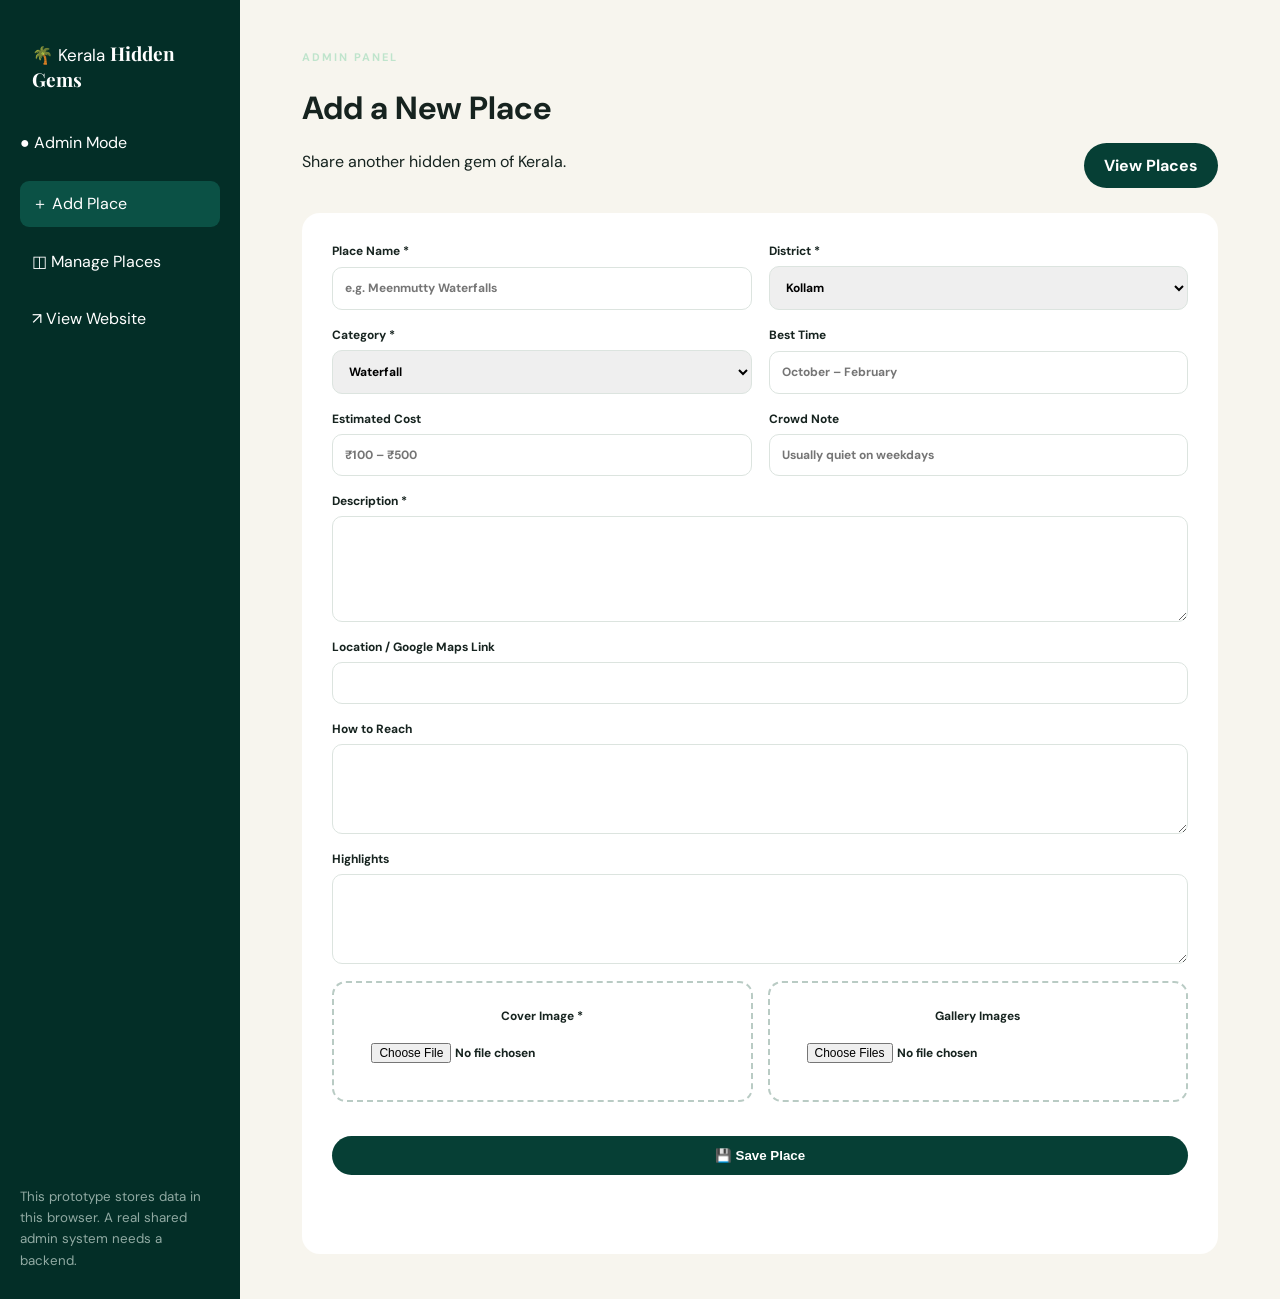
<file: add-place.html>
<!doctype html><html><head><meta charset="utf-8"><meta name="viewport" content="width=device-width,initial-scale=1"><title>Admin · Kerala Hidden Gems</title><link rel="stylesheet" href="styles.css"></head><body class="adminpage">
<aside><a class="brand" href="index.html">🌴 Kerala <b>Hidden Gems</b></a><p>● Admin Mode</p><a class="selected" href="add-place.html">＋ Add Place</a><a href="places.html">◫ Manage Places</a><a href="index.html">↗ View Website</a><small>This prototype stores data in this browser. A real shared admin system needs a backend.</small></aside>
<main class="adminmain"><div class="title"><div><small>ADMIN PANEL</small><h1>Add a New Place</h1><p>Share another hidden gem of Kerala.</p></div><a class="btn" href="places.html">View Places</a></div>
<form id="form"><label>Place Name *<input name="name" required placeholder="e.g. Meenmutty Waterfalls"></label><label>District *<select name="district" id="district" required></select></label><label>Category *<select name="category" id="category" required></select></label><label>Best Time<input name="time" placeholder="October – February"></label><label>Estimated Cost<input name="cost" placeholder="₹100 – ₹500"></label><label>Crowd Note<input name="crowd" placeholder="Usually quiet on weekdays"></label>
<label>Description *<textarea name="description" required rows="5"></textarea></label><label>Location / Google Maps Link<input name="maps"></label><label>How to Reach<textarea name="reach" rows="4"></textarea></label><label>Highlights<textarea name="highlights" rows="4"></textarea></label>
<div class="upload"><label>Cover Image *<input id="cover" type="file" accept="image/*" required></label><label>Gallery Images<input id="gallery" type="file" accept="image/*" multiple></label></div><div id="preview"></div><button class="save">💾 Save Place</button><p id="msg"></p></form></main><script src="app.js"></script></body></html>
</file>
<file: styles.css>
@import url('https://fonts.googleapis.com/css2?family=DM+Sans:wght@400;600;700&family=Playfair+Display:ital,wght@600;700&display=swap');
:root{--g:#063f35;--g2:#0c6657;--cream:#f7f5ee;--ink:#16231f;--muted:#71807b;--line:#dce4df}*{box-sizing:border-box}body{margin:0;background:var(--cream);color:var(--ink);font-family:'DM Sans',sans-serif}a{text-decoration:none;color:inherit}header{height:78px;padding:0 6%;display:flex;align-items:center;justify-content:space-between;position:absolute;z-index:5;left:0;right:0;color:white}header.solid{position:relative;background:var(--g)}.brand{font-size:17px}.brand b{font-family:'Playfair Display';font-size:19px}nav{display:flex;gap:30px;font-size:14px}nav a{opacity:.75}nav .active,nav a:hover{opacity:1}.admin{border:1px solid #b9d3ca;padding:9px 14px;border-radius:99px;font-size:13px}.hero{min-height:680px;background:linear-gradient(90deg,#032b25e8,#032b2560),url('https://images.unsplash.com/photo-1602216056096-3b40cc0c9944?auto=format&fit=crop&w=1800&q=85') center/cover;display:flex;align-items:center;color:white}.hero>div{width:min(1100px,88%);margin:auto;padding-top:50px}.hero small,.section>small,.pagehero small,.title small{letter-spacing:2px;font-weight:bold;color:#bfe4cc;font-size:11px}.hero h1{font:700 clamp(50px,7vw,82px)/.98 'Playfair Display';margin:18px 0}.hero i,.about i{color:#b9e4c5}.hero p{max-width:600px;line-height:1.7;color:#e4eeea}.hero form{background:white;padding:7px;border-radius:999px;display:flex;max-width:850px;margin-top:28px}.hero input,.hero select{border:0;padding:12px;outline:0;flex:1;min-width:0}.hero button,.save,.btn{background:var(--g);color:#fff;border:0;border-radius:999px;padding:12px 20px;font-weight:bold;cursor:pointer}.section{width:min(1160px,90%);margin:auto;padding:70px 0}.title{display:flex;justify-content:space-between;align-items:end;margin-bottom:25px}.title h2,.section h2{font:700 38px 'Playfair Display';margin:7px 0}.cats{display:grid;grid-template-columns:repeat(6,1fr);gap:14px}.cat,.card{background:white;border-radius:18px;overflow:hidden;box-shadow:0 8px 30px #08251f12;transition:.2s}.cat:hover,.card:hover{transform:translateY(-5px)}.cat img{width:100%;height:110px;object-fit:cover}.cat div{padding:14px;font-weight:bold}.grid{display:grid;grid-template-columns:repeat(3,1fr);gap:20px}.card img{width:100%;height:220px;object-fit:cover}.card div{padding:18px}.tag{background:#dcefe5;color:var(--g);padding:5px 8px;border-radius:99px;font-size:10px;font-weight:bold}.card h3{font:700 24px 'Playfair Display';margin:11px 0 5px}.card p{color:var(--muted);font-size:13px;line-height:1.5}.card button{background:var(--g);color:white;border:0;border-radius:9px;padding:9px 12px;font-weight:bold}.about{background:var(--g);color:white;padding:75px 10%;display:grid;grid-template-columns:1fr 1fr;gap:50px}.about h2{font:700 50px 'Playfair Display';margin:0}.about p{line-height:1.8;color:#d9e9e4}footer{background:#022c25;color:#dceae5;padding:30px 6%}.pagehero{padding:70px 7%;min-height:320px;background:linear-gradient(90deg,#032b25e8,#063f3590),url('https://images.unsplash.com/photo-1548013146-72479768bada?auto=format&fit=crop&w=1800&q=85') center/cover;color:white;display:flex;flex-direction:column;justify-content:end}.pagehero h1{font:700 60px 'Playfair Display';margin:8px 0}.filters{display:grid;grid-template-columns:2fr 1fr 1fr auto;gap:10px;background:#fff;padding:13px;border-radius:17px}.filters input,.filters select{padding:12px;border:1px solid var(--line);border-radius:10px;font:inherit}.filters button{border:1px solid var(--line);background:white;border-radius:10px}.detailhero{min-height:520px;background-size:cover;background-position:center;display:flex;align-items:end;color:white;position:relative}.detailhero:after{content:'';position:absolute;inset:0;background:linear-gradient(transparent,#01251fd9)}.detailtitle{position:relative;z-index:1;padding:55px 7%}.detailtitle h1{font:700 65px 'Playfair Display';margin:12px 0}.detailbody{width:min(1050px,88%);margin:auto;padding:55px 0;display:grid;grid-template-columns:1.6fr .8fr;gap:45px}.detailbody p{line-height:1.8;color:#5d6b67}.info{background:white;border-radius:18px;padding:22px;height:max-content}.info p{border-bottom:1px solid var(--line);padding:10px}.adminpage{display:grid;grid-template-columns:240px 1fr;min-height:100vh}.adminpage aside{background:#032e27;color:white;padding:28px 20px;display:flex;flex-direction:column;gap:12px}.adminpage aside a{padding:12px;border-radius:9px}.adminpage aside .selected,.adminpage aside a:hover{background:#0b5145}.adminpage aside small{margin-top:auto;color:#91aaa3;line-height:1.6}.adminmain{padding:45px 6%}.adminmain form{max-width:950px;background:white;padding:30px;border-radius:18px;display:grid;grid-template-columns:1fr 1fr;gap:17px}.adminmain label{font-size:12px;font-weight:bold;display:grid;gap:7px}.adminmain input,.adminmain select,.adminmain textarea{font:inherit;padding:12px;border:1px solid var(--line);border-radius:10px}.adminmain label:nth-of-type(n+7){grid-column:1/-1}.upload{grid-column:1/-1;display:grid;grid-template-columns:1fr 1fr;gap:15px}.upload label{border:2px dashed #b9cbc4;padding:25px;text-align:center;border-radius:14px}.upload input{border:0}.save{grid-column:1/-1}.adminmain #msg{grid-column:1/-1;color:var(--g2);font-weight:bold}#preview{grid-column:1/-1;display:flex;gap:8px;flex-wrap:wrap}#preview img{width:85px;height:70px;object-fit:cover;border-radius:8px}
@media(max-width:850px){nav{display:none}.cats{grid-template-columns:repeat(3,1fr)}.grid{grid-template-columns:1fr 1fr}.about{grid-template-columns:1fr}.filters{grid-template-columns:1fr 1fr}.adminpage{grid-template-columns:1fr}.adminpage aside{display:none}.detailbody{grid-template-columns:1fr}.hero form{border-radius:18px;flex-wrap:wrap}.hero input{flex-basis:100%}}
@media(max-width:560px){.cats,.grid{grid-template-columns:1fr}.filters,.adminmain form,.upload{grid-template-columns:1fr}.adminmain label:nth-of-type(n+7){grid-column:auto}.pagehero h1,.detailtitle h1{font-size:44px}.about h2{font-size:40px}}
</file>
